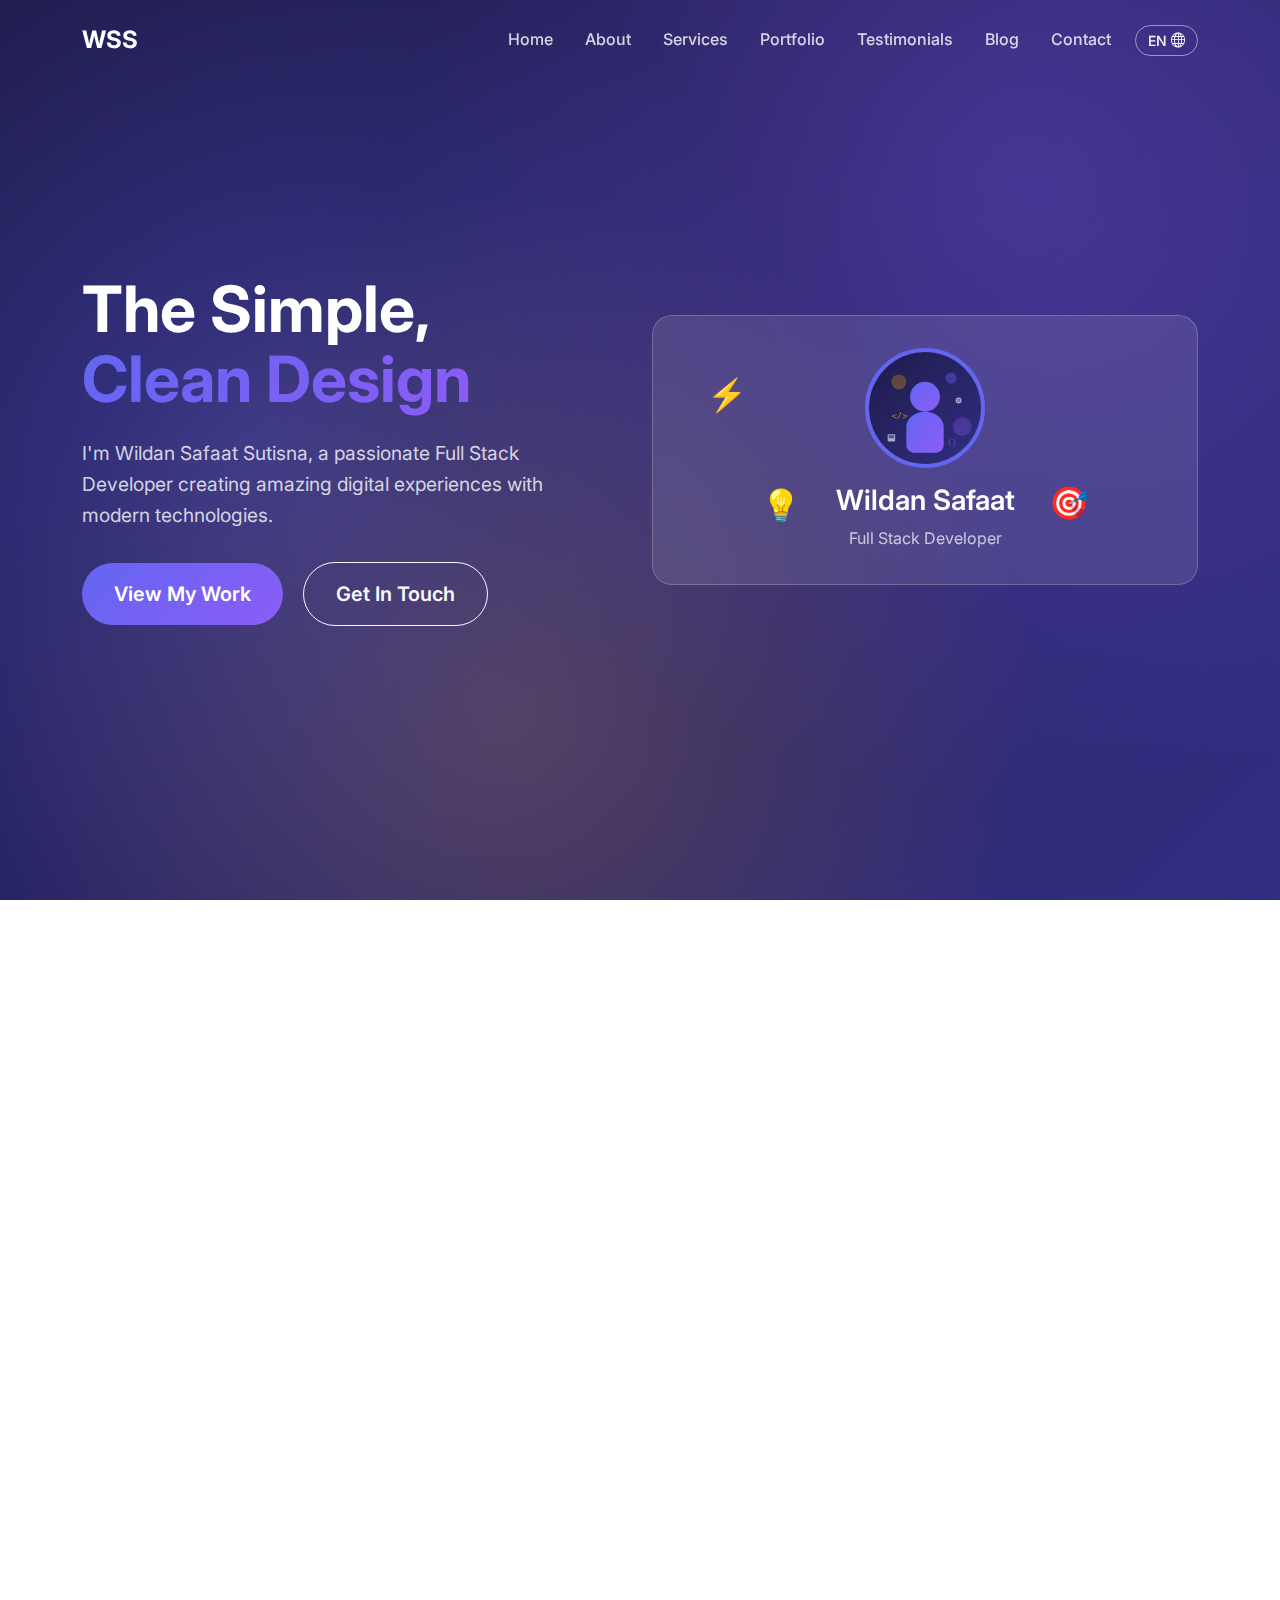
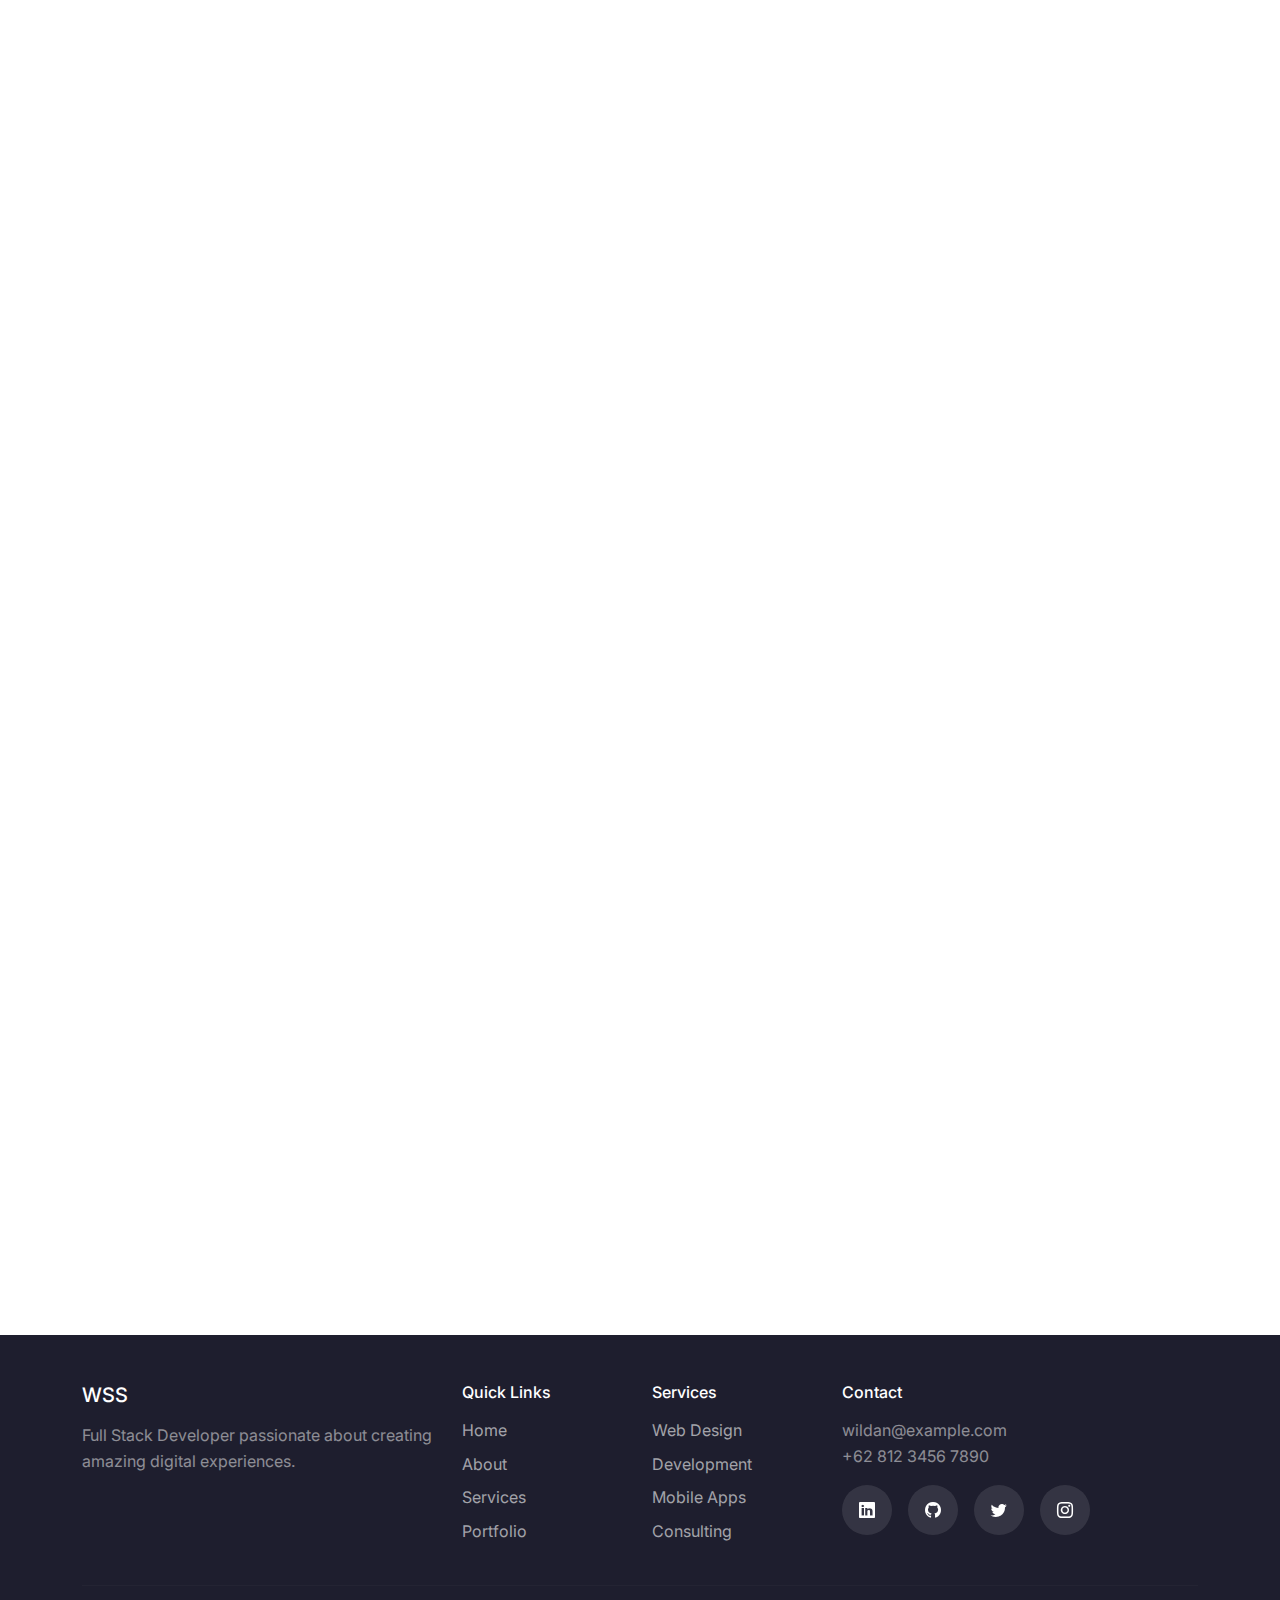
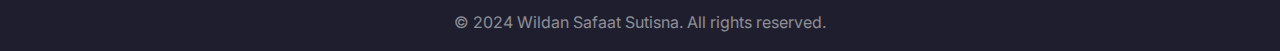
<file: index.html>
<!DOCTYPE html>
<html lang="en">
<head>
    <meta charset="UTF-8">
    <meta name="viewport" content="width=device-width, initial-scale=1.0">
    <title>Wildan Safaat Sutisna - Full Stack Developer</title>
    
    <!-- Bootstrap CSS -->
    <link href="https://cdn.jsdelivr.net/npm/bootstrap@5.3.0/dist/css/bootstrap.min.css" rel="stylesheet">
    <!-- Bootstrap Icons -->
    <link rel="stylesheet" href="https://cdn.jsdelivr.net/npm/bootstrap-icons@1.10.5/font/bootstrap-icons.css">
    <!-- Google Fonts -->
    <link href="https://fonts.googleapis.com/css2?family=Inter:wght@300;400;500;600;700&display=swap" rel="stylesheet">
    <!-- Custom CSS -->
    <link rel="stylesheet" href="assets/css/style.css">
</head>
<body>
    <!-- Navigation -->
    <nav class="navbar navbar-expand-lg navbar-dark fixed-top">
        <div class="container">
            <a class="navbar-brand fw-bold" href="#home">WSS</a>
            <button class="navbar-toggler" type="button" data-bs-toggle="collapse" data-bs-target="#navbarNav">
                <span class="navbar-toggler-icon"></span>
            </button>
            <div class="collapse navbar-collapse" id="navbarNav">
                <ul class="navbar-nav ms-auto">
                    <li class="nav-item">
                        <a class="nav-link" href="#home" data-lang="home">Home</a>
                    </li>
                    <li class="nav-item">
                        <a class="nav-link" href="#about" data-lang="about">About</a>
                    </li>
                    <li class="nav-item">
                        <a class="nav-link" href="#services" data-lang="services">Services</a>
                    </li>
                    <li class="nav-item">
                        <a class="nav-link" href="portfolio.html" data-lang="portfolio">Portfolio</a>
                    </li>
                    <li class="nav-item">
                        <a class="nav-link" href="#testimonials" data-lang="testimonials">Testimonials</a>
                    </li>
                    <li class="nav-item">
                        <a class="nav-link" href="#blog" data-lang="blog">Blog</a>
                    </li>
                    <li class="nav-item">
                        <a class="nav-link" href="#contact" data-lang="contact">Contact</a>
                    </li>
                    <li class="nav-item ms-2 d-flex align-items-center">
                        <button id="language-toggle" class="btn btn-sm btn-outline-light language-btn">
                            <span class="lang-text">EN</span>
                            <i class="bi bi-globe ms-1"></i>
                        </button>
                    </li>
                </ul>
            </div>
        </div>
    </nav>

    <!-- Hero Section -->
    <section id="home" class="hero-section">
        <div class="hero-bg">
            <div class="hero-particles"></div>
        </div>
        <div class="container">
            <div class="row align-items-center min-vh-100">
                <div class="col-lg-6">
                    <div class="hero-content">
                        <h1 class="hero-title">
                            <span data-lang="hero-title-1">The Simple,</span><br>
                            <span class="gradient-text" data-lang="hero-title-2">Clean Design</span>
                        </h1>
                        <p class="hero-description" data-lang="hero-description">
                            I'm Wildan Safaat Sutisna, a passionate Full Stack Developer creating amazing digital experiences with modern technologies.
                        </p>
                        <div class="hero-buttons">
                            <a href="#portfolio" class="btn btn-primary btn-lg me-3" data-lang="view-work">View My Work</a>
                            <a href="#contact" class="btn btn-outline-light btn-lg" data-lang="get-in-touch">Get In Touch</a>
                        </div>
                    </div>
                </div>
                <div class="col-lg-6">
                    <div class="hero-visual">
                        <div class="profile-card">
                            <div class="profile-image">
                                <img src="assets/img/profile.svg" alt="Wildan Safaat Sutisna" class="img-fluid">
                            </div>
                            <div class="profile-info">
                                <h3 data-lang="profile-title">Wildan Safaat</h3>
                                <p data-lang="profile-desc">Full Stack Developer</p>
                            </div>
                        </div>
                        <div class="floating-elements">
                            <div class="floating-icon icon-1">⚡</div>
                            <div class="floating-icon icon-2">🎯</div>
                            <div class="floating-icon icon-3">💡</div>
                        </div>
                    </div>
                </div>
            </div>
        </div>
    </section>

    <!-- Services Section -->
    <section id="services" class="services-section py-5">
        <div class="container">
            <div class="row">
                <div class="col-12 text-center mb-5">
                    <p class="section-subtitle text-uppercase" data-lang="services-subtitle">WHAT I DO</p>
                    <h2 class="section-title" data-lang="services-title">Services I Provide</h2>
                </div>
            </div>
            <div class="row g-4">
                <div class="col-md-6">
                    <div class="service-card">
                        <div class="service-icon">
                            <i class="bi bi-code-slash"></i>
                        </div>
                        <h3 data-lang="web-design-title">Web Design</h3>
                        <p data-lang="web-design-desc">Creating beautiful, responsive, and user-friendly interfaces that elevate your brand.</p>
                    </div>
                </div>
                <div class="col-md-6">
                    <div class="service-card">
                        <div class="service-icon">
                            <i class="bi bi-laptop"></i>
                        </div>
                        <h3 data-lang="dev-title">Development</h3>
                        <p data-lang="dev-desc">Building robust and scalable web applications with modern technologies and best practices.</p>
                    </div>
                </div>
            </div>
        </div>
    </section>

    <!-- Portfolio Section -->
    <section id="portfolio" class="portfolio-section">
        <div class="container">
            <div class="row">
                <div class="col-12 text-center mb-5">
                    <p class="section-subtitle text-uppercase" data-lang="portfolio-subtitle">MY WORK</p>
                    <h2 class="section-title text-white" data-lang="portfolio-title">Recent Projects</h2>
                    <a href="portfolio.html" class="btn btn-outline-light mt-3" data-lang="view-all-projects">View All Projects</a>
                </div>
            </div>
            <div class="row g-4">
                <div class="col-lg-4 col-md-6">
                    <div class="portfolio-item">
                        <div class="portfolio-image">
                            <img src="assets/img/project1.svg" alt="Project 1" class="img-fluid">
                            <div class="portfolio-overlay">
                                <h4>E-Commerce Platform</h4>
                                <p>React & Node.js</p>
                                <a href="portfolio-detail.html?project=keyboard" class="btn btn-light btn-sm" data-lang="view-project">View Project</a>
                            </div>
                        </div>
                    </div>
                </div>
                <div class="col-lg-4 col-md-6">
                    <div class="portfolio-item">
                        <div class="portfolio-image">
                            <img src="assets/img/project2.svg" alt="Project 2" class="img-fluid">
                            <div class="portfolio-overlay">
                                <h4>Mobile App UI</h4>
                                <p>Flutter & Firebase</p>
                                <a href="portfolio-detail.html?project=sofa" class="btn btn-light btn-sm" data-lang="view-project">View Project</a>
                            </div>
                        </div>
                    </div>
                </div>
                <div class="col-lg-4 col-md-6">
                    <div class="portfolio-item">
                        <div class="portfolio-image">
                            <img src="assets/img/project3.svg" alt="Project 3" class="img-fluid">
                            <div class="portfolio-overlay">
                                <h4>Web & Mobile</h4>
                                <p>Full Stack Solution</p>
                                <a href="portfolio-detail.html?project=work-media" class="btn btn-light btn-sm" data-lang="view-project">View Project</a>
                            </div>
                        </div>
                    </div>
                </div>
            </div>
        </div>
    </section>

    <!-- About Section -->
    <section id="about" class="about-section py-5">
        <div class="container">
            <div class="row align-items-center">
                <div class="col-lg-6">
                    <div class="about-image">
                        <img src="assets/img/about.svg" alt="About Wildan" class="img-fluid rounded">
                        <div class="experience-badge">
                            <span class="experience-number">5+</span>
                            <span class="experience-text">Years Experience</span>
                        </div>
                    </div>
                </div>
                <div class="col-lg-6">
                    <div class="about-content">
                        <p class="section-subtitle text-uppercase" data-lang="about-subtitle">ABOUT ME</p>
                        <h2 class="section-title" data-lang="about-title">Professional Web Developer & Designer</h2>
                        <p class="about-description" data-lang="about-desc">
                            With over 5 years of experience in web development, I specialize in creating beautiful, functional websites and applications. I combine technical expertise with creative problem-solving to deliver solutions that meet client needs.
                        </p>
                        <p class="about-description" data-lang="about-desc-2">
                            I'm passionate about clean code, user experience, and staying current with emerging technologies. Let's work together to bring your digital vision to life.
                        </p>
                        <div class="stats-row">
                            <div class="stat-item">
                                <h3>45+</h3>
                                <p>Projects Completed</p>
                            </div>
                            <div class="stat-item">
                                <h3>25+</h3>
                                <p>Happy Clients</p>
                            </div>
                        </div>
                        <a href="#contact" class="btn btn-primary btn-lg" data-lang="download-cv">Download CV</a>
                    </div>
                </div>
            </div>
        </div>
    </section>

    <!-- CTA Section -->
    <section class="cta-section">
        <div class="container">
            <div class="row align-items-center">
                <div class="col-lg-8">
                    <h2 class="cta-title text-white" data-lang="cta-title">
                        Ready to start your project?
                    </h2>
                    <p class="cta-description text-white-50" data-lang="cta-desc">
                        Let's discuss your ideas and create something amazing together.
                    </p>
                </div>
                <div class="col-lg-4 text-end">
                    <a href="#contact" class="btn btn-primary btn-lg" data-lang="cta-button">Get Started</a>
                </div>
            </div>
        </div>
    </section>

    <!-- Testimonials Section -->
    <section id="testimonials" class="testimonials-section py-5">
        <div class="container">
            <div class="row">
                <div class="col-12 text-center mb-5">
                    <p class="section-subtitle text-uppercase" data-lang="testimonials-subtitle">WHAT CLIENTS SAY</p>
                    <h2 class="section-title" data-lang="testimonials-title">Client Testimonials</h2>
                </div>
            </div>
            <div class="row g-4">
                <div class="col-lg-4">
                    <div class="testimonial-card">
                        <div class="stars">
                            <i class="bi bi-star-fill"></i>
                            <i class="bi bi-star-fill"></i>
                            <i class="bi bi-star-fill"></i>
                            <i class="bi bi-star-fill"></i>
                            <i class="bi bi-star-fill"></i>
                        </div>
                        <p>"Wildan delivered an exceptional website that exceeded our expectations. His attention to detail and technical expertise is outstanding."</p>
                        <div class="client-info">
                            <img src="assets/img/client1.svg" alt="Client 1" class="client-avatar">
                            <div>
                                <h5>Sarah Johnson</h5>
                                <span>CEO, TechStart</span>
                            </div>
                        </div>
                    </div>
                </div>
                <div class="col-lg-4">
                    <div class="testimonial-card">
                        <div class="stars">
                            <i class="bi bi-star-fill"></i>
                            <i class="bi bi-star-fill"></i>
                            <i class="bi bi-star-fill"></i>
                            <i class="bi bi-star-fill"></i>
                            <i class="bi bi-star-fill"></i>
                        </div>
                        <p>"Professional, creative, and reliable. Wildan transformed our digital presence completely. Highly recommended for any web project."</p>
                        <div class="client-info">
                            <img src="assets/img/client2.svg" alt="Client 2" class="client-avatar">
                            <div>
                                <h5>Mike Chen</h5>
                                <span>Founder, DigitalFlow</span>
                            </div>
                        </div>
                    </div>
                </div>
                <div class="col-lg-4">
                    <div class="testimonial-card">
                        <div class="stars">
                            <i class="bi bi-star-fill"></i>
                            <i class="bi bi-star-fill"></i>
                            <i class="bi bi-star-fill"></i>
                            <i class="bi bi-star-fill"></i>
                            <i class="bi bi-star-fill"></i>
                        </div>
                        <p>"Amazing work! The website is fast, beautiful, and exactly what we needed. Wildan's communication throughout the project was excellent."</p>
                        <div class="client-info">
                            <img src="assets/img/client3.svg" alt="Client 3" class="client-avatar">
                            <div>
                                <h5>Emma Davis</h5>
                                <span>Marketing Director</span>
                            </div>
                        </div>
                    </div>
                </div>
            </div>
        </div>
    </section>

    <!-- FAQ Section -->
    <section class="faq-section">
        <div class="container">
            <div class="row">
                <div class="col-lg-6">
                    <p class="section-subtitle text-uppercase text-white" data-lang="faq-subtitle">QUESTIONS & ANSWERS</p>
                    <h2 class="section-title text-white mb-4" data-lang="faq-title">Frequently Asked Questions</h2>
                    <div class="faq-contact">
                        <p class="text-white-50">Have a different question? Contact me directly.</p>
                        <a href="#contact" class="btn btn-outline-light" data-lang="get-in-touch">Get in Touch</a>
                    </div>
                </div>
                <div class="col-lg-6">
                    <div class="faq-list">
                        <div class="faq-item">
                            <button class="faq-question" type="button" data-bs-toggle="collapse" data-bs-target="#faq1">
                                What is your development process?
                                <i class="bi bi-chevron-down"></i>
                            </button>
                            <div class="collapse" id="faq1">
                                <div class="faq-answer">
                                    I follow a structured approach: planning, design, development, testing, and deployment. Regular communication ensures you're updated throughout the process.
                                </div>
                            </div>
                        </div>
                        <div class="faq-item">
                            <button class="faq-question" type="button" data-bs-toggle="collapse" data-bs-target="#faq2">
                                How long does a typical project take?
                                <i class="bi bi-chevron-down"></i>
                            </button>
                            <div class="collapse" id="faq2">
                                <div class="faq-answer">
                                    Project timelines vary based on complexity. A simple website takes 2-4 weeks, while complex applications may take 2-6 months.
                                </div>
                            </div>
                        </div>
                        <div class="faq-item">
                            <button class="faq-question" type="button" data-bs-toggle="collapse" data-bs-target="#faq3">
                                Do you provide ongoing support?
                                <i class="bi bi-chevron-down"></i>
                            </button>
                            <div class="collapse" id="faq3">
                                <div class="faq-answer">
                                    Yes, I offer maintenance packages and ongoing support to ensure your website stays updated and secure.
                                </div>
                            </div>
                        </div>
                    </div>
                </div>
            </div>
        </div>
    </section>

    <!-- Blog Section -->
    <section id="blog" class="blog-section py-5">
        <div class="container">
            <div class="row">
                <div class="col-12 text-center mb-5">
                    <p class="section-subtitle text-uppercase" data-lang="blog-subtitle">LATEST ARTICLES</p>
                    <h2 class="section-title" data-lang="blog-title">From My Blog</h2>
                </div>
            </div>
            <div class="row g-4">
                <div class="col-lg-8">
                    <article class="blog-featured">
                        <div class="blog-image">
                            <img src="assets/img/blog1.svg" alt="Featured Article" class="img-fluid">
                        </div>
                        <div class="blog-content">
                            <span class="blog-category">Web Development</span>
                            <h3>The Future of Web Development: Trends to Watch in 2024</h3>
                            <p>Exploring the latest trends and technologies shaping the future of web development...</p>
                            <div class="blog-meta">
                                <span>December 15, 2023</span>
                                <a href="#" class="read-more" data-lang="read-more">Read More</a>
                            </div>
                        </div>
                    </article>
                </div>
                <div class="col-lg-4">
                    <div class="blog-sidebar">
                        <article class="blog-item">
                            <div class="blog-image">
                                <img src="assets/img/blog2.svg" alt="Blog 2" class="img-fluid">
                            </div>
                            <div class="blog-content">
                                <h4>Building Responsive Websites with CSS Grid</h4>
                                <span class="blog-date">December 10, 2023</span>
                            </div>
                        </article>
                        <article class="blog-item">
                            <div class="blog-image">
                                <img src="assets/img/blog3.svg" alt="Blog 3" class="img-fluid">
                            </div>
                            <div class="blog-content">
                                <h4>JavaScript Performance Optimization Tips</h4>
                                <span class="blog-date">December 5, 2023</span>
                            </div>
                        </article>
                    </div>
                </div>
            </div>
        </div>
    </section>

    <!-- Contact Section -->
    <section id="contact" class="contact-section">
        <div class="container">
            <div class="row">
                <div class="col-lg-6">
                    <div class="contact-form">
                        <p class="section-subtitle text-uppercase text-white" data-lang="contact-subtitle">GET IN TOUCH</p>
                        <h2 class="text-white mb-4" data-lang="contact-title">Let's Start a Conversation</h2>
                        <p class="text-white-50 mb-4" data-lang="contact-desc">Have a project in mind or want to learn more about my services? Feel free to reach out.</p>
                        <form>
                            <div class="mb-3">
                                <input type="text" class="form-control" data-lang-placeholder="name-placeholder" placeholder="Your Name" required>
                            </div>
                            <div class="mb-3">
                                <input type="email" class="form-control" data-lang-placeholder="email-placeholder" placeholder="Your Email" required>
                            </div>
                            <div class="mb-3">
                                <input type="text" class="form-control" data-lang-placeholder="subject-placeholder" placeholder="Subject" required>
                            </div>
                            <div class="mb-3">
                                <textarea class="form-control" rows="5" data-lang-placeholder="message-placeholder" placeholder="Your Message" required></textarea>
                            </div>
                            <button type="submit" class="btn btn-primary btn-lg" data-lang="send-message">Send Message</button>
                        </form>
                    </div>
                </div>
                <div class="col-lg-6">
                    <div class="contact-info">
                        <h3 class="text-white mb-4">Contact Me</h3>
                        <div class="contact-item">
                            <i class="bi bi-envelope"></i>
                            <div>
                                <h5>Email</h5>
                                <p>wildan@example.com</p>
                            </div>
                        </div>
                        <div class="contact-item">
                            <i class="bi bi-phone"></i>
                            <div>
                                <h5>Phone</h5>
                                <p>+62 812 3456 7890</p>
                            </div>
                        </div>
                        <div class="contact-item">
                            <i class="bi bi-geo-alt"></i>
                            <div>
                                <h5>Location</h5>
                                <p>Jakarta, Indonesia</p>
                            </div>
                        </div>
                        <div class="social-links">
                            <a href="#" class="social-link"><i class="bi bi-linkedin"></i></a>
                            <a href="#" class="social-link"><i class="bi bi-github"></i></a>
                            <a href="#" class="social-link"><i class="bi bi-twitter"></i></a>
                            <a href="#" class="social-link"><i class="bi bi-instagram"></i></a>
                        </div>
                    </div>
                </div>
            </div>
        </div>
    </section>

    <!-- Final CTA -->
    <section class="final-cta-section py-5">
        <div class="container">
            <div class="row align-items-center">
                <div class="col-lg-8">
                    <h2 class="gradient-text" data-lang="final-cta-title">Ready to bring your ideas to life?</h2>
                    <p class="text-white-50">Let's create something amazing together.</p>
                </div>
                <div class="col-lg-4 text-end">
                    <a href="#contact" class="btn btn-primary btn-lg" data-lang="final-cta-button">Let's Talk</a>
                </div>
            </div>
        </div>
    </section>

    <!-- Footer -->
    <footer class="footer">
        <div class="container">
            <div class="row">
                <div class="col-lg-4">
                    <h5 class="text-white mb-3">WSS</h5>
                    <p class="text-white-50">Full Stack Developer passionate about creating amazing digital experiences.</p>
                </div>
                <div class="col-lg-2">
                    <h6 class="text-white mb-3" data-lang="quick-links">Quick Links</h6>
                    <ul class="footer-links">
                        <li><a href="#home" data-lang="home">Home</a></li>
                        <li><a href="#about" data-lang="about">About</a></li>
                        <li><a href="#services" data-lang="services">Services</a></li>
                        <li><a href="#portfolio" data-lang="portfolio">Portfolio</a></li>
                    </ul>
                </div>
                <div class="col-lg-2">
                    <h6 class="text-white mb-3" data-lang="footer-services">Services</h6>
                    <ul class="footer-links">
                        <li><a href="#" data-lang="web-design">Web Design</a></li>
                        <li><a href="#" data-lang="development">Development</a></li>
                        <li><a href="#" data-lang="mobile-apps">Mobile Apps</a></li>
                        <li><a href="#" data-lang="consulting">Consulting</a></li>
                    </ul>
                </div>
                <div class="col-lg-4">
                    <h6 class="text-white mb-3" data-lang="contact">Contact</h6>
                    <p class="text-white-50">wildan@example.com<br>+62 812 3456 7890</p>
                    <div class="social-links mt-3">
                        <a href="#" class="social-link"><i class="bi bi-linkedin"></i></a>
                        <a href="#" class="social-link"><i class="bi bi-github"></i></a>
                        <a href="#" class="social-link"><i class="bi bi-twitter"></i></a>
                        <a href="#" class="social-link"><i class="bi bi-instagram"></i></a>
                    </div>
                </div>
            </div>
            <hr class="my-4" style="border-color: rgba(255,255,255,0.1);">
            <div class="row">
                <div class="col-12 text-center">
                    <p class="text-white-50 mb-0" data-lang="copyright">&copy; 2024 Wildan Safaat Sutisna. All rights reserved.</p>
                </div>
            </div>
        </div>
    </footer>

    <!-- Bootstrap JS -->
    <script src="https://cdn.jsdelivr.net/npm/bootstrap@5.3.0/dist/js/bootstrap.bundle.min.js"></script>
    
    <!-- Custom JavaScript -->
    <script>
        // Smooth scrolling for navigation links
        document.querySelectorAll('a[href^="#"]').forEach(anchor => {
            anchor.addEventListener('click', function (e) {
                e.preventDefault();
                document.querySelector(this.getAttribute('href')).scrollIntoView({
                    behavior: 'smooth'
                });
            });
        });

        // Navbar background on scroll
        window.addEventListener('scroll', function() {
            const navbar = document.querySelector('.navbar');
            if (window.scrollY > 50) {
                navbar.classList.add('scrolled');
            } else {
                navbar.classList.remove('scrolled');
            }
        });

        // Animate elements on scroll
        const observerOptions = {
            threshold: 0.1,
            rootMargin: '0px 0px -50px 0px'
        };

        const observer = new IntersectionObserver(function(entries) {
            entries.forEach(entry => {
                if (entry.isIntersecting) {
                    entry.target.style.opacity = '1';
                    entry.target.style.transform = 'translateY(0)';
                }
            });
        }, observerOptions);

        // Observe all sections
        document.querySelectorAll('section').forEach(section => {
            section.style.opacity = '0';
            section.style.transform = 'translateY(30px)';
            section.style.transition = 'all 0.6s ease-out';
            observer.observe(section);
        });

        // Contact form handling
        document.querySelector('form').addEventListener('submit', function(e) {
            e.preventDefault();
            alert('Thank you for your message! I will get back to you soon.');
            this.reset();
        });

        // Language Switcher
        const translations = {
            en: {
                // Navigation
                'home': 'Home',
                'about': 'About',
                'services': 'Services',
                'portfolio': 'Portfolio',
                'testimonials': 'Testimonials',
                'blog': 'Blog',
                'contact': 'Contact',
                
                // Hero section
                'hero-title-1': 'The Simple,',
                'hero-title-2': 'Clean Design',
                'hero-description': "I'm Wildan Safaat Sutisna, a passionate Full Stack Developer creating amazing digital experiences with modern technologies.",
                'view-work': 'View My Work',
                'get-in-touch': 'Get In Touch',
                'profile-title': 'Wildan Safaat',
                'profile-desc': 'Full Stack Developer',
                
                // Services section
                'services-subtitle': 'WHAT I DO',
                'services-title': 'Services I Provide',
                
                // Web Design
                'web-design-title': 'Web Design',
                'web-design-desc': 'Creating beautiful, responsive, and user-friendly interfaces that elevate your brand.',
                
                // Development
                'dev-title': 'Development',
                'dev-desc': 'Building robust and scalable web applications with modern technologies and best practices.',
                
                // Mobile Apps
                'mobile-title': 'Mobile Apps',
                'mobile-desc': 'Developing cross-platform mobile applications that work seamlessly on iOS and Android.',
                
                // UI/UX Design
                'uiux-title': 'UI/UX Design',
                'uiux-desc': 'Crafting intuitive user experiences and interfaces that delight your customers.',
                
                // Portfolio section
                'portfolio-subtitle': 'MY WORK',
                'portfolio-title': 'Recent Projects',
                'view-project': 'View Project',
                'view-all-projects': 'View All Projects',
                
                // About section
                'about-subtitle': 'ABOUT ME',
                'about-title': 'Professional Web Developer & Designer',
                'about-desc': 'With over 5 years of experience in web development, I specialize in creating beautiful, functional websites and applications. I combine technical expertise with creative problem-solving to deliver solutions that meet client needs.',
                'about-desc-2': "I'm passionate about clean code, user experience, and staying current with emerging technologies. Let's work together to bring your digital vision to life.",
                'download-cv': 'Download CV',
                
                // CTA section
                'cta-title': 'Ready to start your project?',
                'cta-desc': "Let's discuss your ideas and create something amazing together.",
                'cta-button': 'Get Started',
                
                // Testimonials section
                'testimonials-subtitle': 'WHAT CLIENTS SAY',
                'testimonials-title': 'Client Testimonials',
                
                // FAQ section
                'faq-subtitle': 'QUESTIONS & ANSWERS',
                'faq-title': 'Frequently Asked Questions',
                
                // Blog section
                'blog-subtitle': 'LATEST ARTICLES',
                'blog-title': 'From My Blog',
                'read-more': 'Read More',
                
                // Contact section
                'contact-subtitle': 'GET IN TOUCH',
                'contact-title': "Let's Start a Conversation",
                'contact-desc': 'Have a project in mind or want to learn more about my services? Feel free to reach out.',
                'name-placeholder': 'Your Name',
                'email-placeholder': 'Your Email',
                'subject-placeholder': 'Subject',
                'message-placeholder': 'Your Message',
                'send-message': 'Send Message',
                
                // Final CTA
                'final-cta-title': 'Ready to bring your ideas to life?',
                'final-cta-button': "Let's Talk",
                
                // Footer
                'quick-links': 'Quick Links',
                'footer-services': 'Services',
                'web-design': 'Web Design',
                'development': 'Development',
                'mobile-apps': 'Mobile Apps',
                'consulting': 'Consulting',
                'copyright': '© 2024 Wildan Safaat Sutisna. All rights reserved.'
            },
            id: {
                // Navigation
                'home': 'Beranda',
                'about': 'Tentang',
                'services': 'Layanan',
                'portfolio': 'Portofolio',
                'testimonials': 'Testimoni',
                'blog': 'Blog',
                'contact': 'Kontak',
                
                // Hero section
                'hero-title-1': 'Desain yang',
                'hero-title-2': 'Simpel & Bersih',
                'hero-description': 'Saya Wildan Safaat Sutisna, seorang Full Stack Developer yang berdedikasi menciptakan pengalaman digital yang luar biasa dengan teknologi modern.',
                'view-work': 'Lihat Karya Saya',
                'get-in-touch': 'Hubungi Saya',
                'profile-title': 'Wildan Safaat',
                'profile-desc': 'Full Stack Developer',
                
                // Services section
                'services-subtitle': 'YANG SAYA LAKUKAN',
                'services-title': 'Layanan yang Saya Berikan',
                
                // Web Design
                'web-design-title': 'Desain Web',
                'web-design-desc': 'Menciptakan antarmuka yang indah, responsif, dan ramah pengguna yang meningkatkan brand Anda.',
                
                // Development
                'dev-title': 'Pengembangan',
                'dev-desc': 'Membangun aplikasi web yang tangguh dan terukur dengan teknologi modern dan praktik terbaik.',
                
                // Mobile Apps
                'mobile-title': 'Aplikasi Mobile',
                'mobile-desc': 'Mengembangkan aplikasi mobile lintas platform yang berjalan mulus di iOS dan Android.',
                
                // UI/UX Design
                'uiux-title': 'Desain UI/UX',
                'uiux-desc': 'Merancang pengalaman dan antarmuka pengguna yang intuitif yang menyenangkan pelanggan Anda.',
                
                // Portfolio section
                'portfolio-subtitle': 'KARYA SAYA',
                'portfolio-title': 'Proyek Terbaru',
                'view-project': 'Lihat Proyek',
                'view-all-projects': 'Lihat Semua Proyek',
                
                // About section
                'about-subtitle': 'TENTANG SAYA',
                'about-title': 'Pengembang & Desainer Web Profesional',
                'about-desc': 'Dengan pengalaman lebih dari 5 tahun dalam pengembangan web, saya mengkhususkan diri dalam membuat website dan aplikasi yang indah dan fungsional. Saya menggabungkan keahlian teknis dengan pemecahan masalah kreatif untuk memberikan solusi yang memenuhi kebutuhan klien.',
                'about-desc-2': 'Saya memiliki hasrat untuk kode yang bersih, pengalaman pengguna, dan mengikuti perkembangan teknologi terbaru. Mari kita bekerja sama untuk mewujudkan visi digital Anda.',
                'download-cv': 'Unduh CV',
                
                // CTA section
                'cta-title': 'Siap untuk memulai proyek Anda?',
                'cta-desc': 'Mari diskusikan ide Anda dan ciptakan sesuatu yang luar biasa bersama.',
                'cta-button': 'Mulai Sekarang',
                
                // Testimonials section
                'testimonials-subtitle': 'KATA KLIEN',
                'testimonials-title': 'Testimoni Klien',
                
                // FAQ section
                'faq-subtitle': 'PERTANYAAN & JAWABAN',
                'faq-title': 'Pertanyaan yang Sering Diajukan',
                
                // Blog section
                'blog-subtitle': 'ARTIKEL TERBARU',
                'blog-title': 'Dari Blog Saya',
                'read-more': 'Baca Selengkapnya',
                
                // Contact section
                'contact-subtitle': 'HUBUNGI SAYA',
                'contact-title': 'Mari Mulai Pembicaraan',
                'contact-desc': 'Punya proyek dalam pikiran atau ingin tahu lebih banyak tentang layanan saya? Jangan ragu untuk menghubungi.',
                'name-placeholder': 'Nama Anda',
                'email-placeholder': 'Email Anda',
                'subject-placeholder': 'Subjek',
                'message-placeholder': 'Pesan Anda',
                'send-message': 'Kirim Pesan',
                
                // Final CTA
                'final-cta-title': 'Siap untuk mewujudkan ide Anda?',
                'final-cta-button': 'Mari Bicara',
                
                // Footer
                'quick-links': 'Tautan Cepat',
                'footer-services': 'Layanan',
                'web-design': 'Desain Web',
                'development': 'Pengembangan',
                'mobile-apps': 'Aplikasi Mobile',
                'consulting': 'Konsultasi',
                'copyright': '© 2024 Wildan Safaat Sutisna. Seluruh hak cipta dilindungi.'
            }
        };

        // Initialize language from localStorage or default to English
        let currentLang = localStorage.getItem('wssLang') || 'en';
        
        // Get the language toggle button
        const langToggle = document.getElementById('language-toggle');
        
        // Function to update button text
        function updateButtonText() {
            const langText = langToggle.querySelector('.lang-text');
            langText.textContent = currentLang.toUpperCase();
        }
        
        // Function to update all text content based on current language
        function updateContent() {
            const elements = document.querySelectorAll('[data-lang]');
            
            elements.forEach(el => {
                const key = el.getAttribute('data-lang');
                if (translations[currentLang][key]) {
                    el.textContent = translations[currentLang][key];
                }
            });
            
            // Update placeholders
            updatePlaceholders();
            
            // Update button text
            updateButtonText();
            
            // Save preference to localStorage
            localStorage.setItem('wssLang', currentLang);
        }
        
        // Toggle language when button is clicked
        langToggle.addEventListener('click', () => {
            currentLang = currentLang === 'en' ? 'id' : 'en';
            
            // Add animation effect to button
            langToggle.classList.add('language-btn-active');
            setTimeout(() => {
                langToggle.classList.remove('language-btn-active');
            }, 300);
            
            updateContent();
        });
        
        // Function to update placeholders based on current language
        function updatePlaceholders() {
            const elements = document.querySelectorAll('[data-lang-placeholder]');
            
            elements.forEach(el => {
                const key = el.getAttribute('data-lang-placeholder');
                if (translations[currentLang][key]) {
                    el.placeholder = translations[currentLang][key];
                }
            });
        }
        
        // Initialize content with current language
        updateButtonText();
        
        // Add data-lang attributes to all translatable elements
        document.addEventListener('DOMContentLoaded', () => {
            // Initialize with saved language
            updateContent();
            updatePlaceholders();
        });
    </script>
</body>
</html>
</file>
<file: assets/css/style.css>
/* Global Styles */
* {
    margin: 0;
    padding: 0;
    box-sizing: border-box;
}

body {
    font-family: 'Inter', sans-serif;
    line-height: 1.6;
    color: #333;
    overflow-x: hidden;
}

/* Custom Properties */
:root {
    --primary-color: #6366f1;
    --secondary-color: #8b5cf6;
    --accent-color: #f59e0b;
    --dark-bg: #1e1b4b;
    --darker-bg: #1e1e2e;
    --light-bg: #f8fafc;
    --text-light: #64748b;
    --gradient: linear-gradient(135deg, #6366f1 0%, #8b5cf6 100%);
    --gradient-text: linear-gradient(135deg, #6366f1, #8b5cf6);
}

/* Typography */
.gradient-text {
    background: var(--gradient-text);
    -webkit-background-clip: text;
    -webkit-text-fill-color: transparent;
    background-clip: text;
}

.section-title {
    font-size: 3rem;
    font-weight: 700;
    line-height: 1.2;
    margin-bottom: 2rem;
}

/* Navigation */
.navbar {
    background: transparent;
    transition: all 0.3s ease;
    padding: 1rem 0;
}

.navbar.scrolled {
    background: rgba(30, 27, 75, 0.95);
    backdrop-filter: blur(10px);
    box-shadow: 0 2px 20px rgba(0, 0, 0, 0.1);
}

.navbar-brand {
    font-size: 1.5rem;
    font-weight: 700;
}

.navbar-nav .nav-link {
    font-weight: 500;
    margin: 0 0.5rem;
    color: rgba(255, 255, 255, 0.8) !important;
    transition: color 0.3s ease;
}

.navbar-nav .nav-link:hover {
    color: var(--primary-color) !important;
}

/* Language Switch Button */
.language-btn {
    display: flex;
    align-items: center;
    border-radius: 20px;
    padding: 0.25rem 0.75rem;
    transition: all 0.3s ease;
    border: 1px solid rgba(255, 255, 255, 0.5);
    font-weight: 500;
}

.language-btn:hover {
    background-color: var(--primary-color);
    border-color: var(--primary-color);
    box-shadow: 0 2px 10px rgba(99, 102, 241, 0.3);
}

.language-btn-active {
    animation: pulse 0.3s ease-in-out;
    background-color: var(--primary-color);
    border-color: var(--primary-color);
}

@keyframes pulse {
    0% { transform: scale(1); }
    50% { transform: scale(1.1); }
    100% { transform: scale(1); }
}

@media (max-width: 991px) {
    .navbar-nav .nav-item.ms-2.d-flex {
        margin: 10px 0;
        justify-content: center;
    }
    
    .language-btn {
        width: 100%;
        justify-content: center;
        margin-top: 10px;
    }
}

/* Hero Section */
.hero-section {
    min-height: 100vh;
    background: var(--dark-bg);
    position: relative;
    overflow: hidden;
}

.hero-bg {
    position: absolute;
    top: 0;
    left: 0;
    width: 100%;
    height: 100%;
    background: linear-gradient(135deg, #1e1b4b 0%, #312e81 100%);
}

.hero-particles {
    position: absolute;
    width: 100%;
    height: 100%;
    background-image: 
        radial-gradient(circle at 20% 50%, rgba(99, 102, 241, 0.3) 0%, transparent 50%),
        radial-gradient(circle at 80% 20%, rgba(139, 92, 246, 0.3) 0%, transparent 50%),
        radial-gradient(circle at 40% 80%, rgba(245, 158, 11, 0.2) 0%, transparent 50%);
    animation: float 6s ease-in-out infinite;
}

@keyframes float {
    0%, 100% { transform: translateY(0px); }
    50% { transform: translateY(-20px); }
}

.hero-content {
    z-index: 2;
    position: relative;
}

.hero-title {
    font-size: 4rem;
    font-weight: 700;
    color: white;
    margin-bottom: 1.5rem;
    line-height: 1.1;
}

.hero-description {
    font-size: 1.2rem;
    color: rgba(255, 255, 255, 0.8);
    margin-bottom: 2rem;
    max-width: 500px;
}

.hero-buttons .btn {
    padding: 1rem 2rem;
    font-weight: 600;
    border-radius: 50px;
    transition: all 0.3s ease;
}

.btn-primary {
    background: var(--gradient);
    border: none;
}

.btn-primary:hover {
    transform: translateY(-2px);
    box-shadow: 0 10px 30px rgba(99, 102, 241, 0.4);
}

.btn-outline-light:hover {
    transform: translateY(-2px);
    box-shadow: 0 10px 30px rgba(255, 255, 255, 0.2);
}

/* Hero Visual */
.hero-visual {
    position: relative;
    z-index: 2;
}

.profile-card {
    background: rgba(255, 255, 255, 0.1);
    backdrop-filter: blur(20px);
    border-radius: 20px;
    padding: 2rem;
    text-align: center;
    border: 1px solid rgba(255, 255, 255, 0.2);
    animation: float 6s ease-in-out infinite;
}

.profile-image {
    width: 120px;
    height: 120px;
    margin: 0 auto 1rem;
    border-radius: 50%;
    overflow: hidden;
    border: 4px solid var(--primary-color);
}

.profile-image img {
    width: 100%;
    height: 100%;
    object-fit: cover;
}

.profile-info h3 {
    color: white;
    font-weight: 600;
    margin-bottom: 0.5rem;
}

.profile-info p {
    color: rgba(255, 255, 255, 0.7);
    margin: 0;
}

.floating-elements {
    position: absolute;
    top: 0;
    left: 0;
    width: 100%;
    height: 100%;
    pointer-events: none;
}

.floating-icon {
    position: absolute;
    font-size: 2rem;
    animation: float 4s ease-in-out infinite;
}

.icon-1 {
    top: 20%;
    left: 10%;
    animation-delay: 0s;
}

.icon-2 {
    top: 60%;
    right: 20%;
    animation-delay: 1s;
}

.icon-3 {
    bottom: 20%;
    left: 20%;
    animation-delay: 2s;
}

/* Services Section */
.services-section {
    background: var(--light-bg);
}

.service-card {
    background: white;
    padding: 3rem 2rem;
    border-radius: 20px;
    text-align: center;
    box-shadow: 0 5px 30px rgba(0, 0, 0, 0.1);
    transition: all 0.3s ease;
    height: 100%;
}

.service-card:hover {
    transform: translateY(-10px);
    box-shadow: 0 20px 50px rgba(0, 0, 0, 0.15);
}

.service-icon {
    width: 80px;
    height: 80px;
    background: var(--gradient);
    border-radius: 50%;
    display: flex;
    align-items: center;
    justify-content: center;
    margin: 0 auto 2rem;
    font-size: 2rem;
    color: white;
}

.service-card h3 {
    font-size: 1.5rem;
    font-weight: 600;
    margin-bottom: 1rem;
    color: var(--dark-bg);
}

.service-card p {
    color: var(--text-light);
    line-height: 1.6;
}

/* Portfolio Section */
.portfolio-section {
    background: var(--dark-bg);
    padding: 6rem 0;
}

.portfolio-item {
    border-radius: 20px;
    overflow: hidden;
    position: relative;
    transition: all 0.3s ease;
}

.portfolio-item:hover {
    transform: translateY(-10px);
}

.portfolio-image {
    position: relative;
    overflow: hidden;
    height: 300px;
}

.portfolio-image img {
    width: 100%;
    height: 100%;
    object-fit: cover;
    transition: transform 0.3s ease;
}

.portfolio-item:hover .portfolio-image img {
    transform: scale(1.1);
}

.portfolio-overlay {
    position: absolute;
    top: 0;
    left: 0;
    width: 100%;
    height: 100%;
    background: rgba(99, 102, 241, 0.9);
    display: flex;
    flex-direction: column;
    justify-content: center;
    align-items: center;
    text-align: center;
    opacity: 0;
    transition: opacity 0.3s ease;
}

.portfolio-item:hover .portfolio-overlay {
    opacity: 1;
}

.portfolio-overlay h4 {
    color: white;
    font-size: 1.5rem;
    font-weight: 600;
    margin-bottom: 0.5rem;
}

.portfolio-overlay p {
    color: rgba(255, 255, 255, 0.8);
    margin-bottom: 1rem;
}

/* About Section */
.about-section {
    background: var(--light-bg);
}

.about-image {
    position: relative;
}

.about-image img {
    border-radius: 20px;
}

.experience-badge {
    position: absolute;
    bottom: 20px;
    right: 20px;
    background: var(--gradient);
    color: white;
    padding: 1.5rem;
    border-radius: 15px;
    text-align: center;
    box-shadow: 0 10px 30px rgba(99, 102, 241, 0.3);
}

.experience-number {
    display: block;
    font-size: 2rem;
    font-weight: 700;
}

.experience-text {
    font-size: 0.9rem;
    opacity: 0.9;
}

.about-content {
    padding-left: 2rem;
}

.about-description {
    font-size: 1.1rem;
    color: var(--text-light);
    margin-bottom: 2rem;
    line-height: 1.7;
}

.stats-row {
    display: flex;
    gap: 2rem;
    margin-bottom: 2rem;
}

.stat-item h3 {
    font-size: 2.5rem;
    font-weight: 700;
    color: var(--primary-color);
    margin-bottom: 0.5rem;
}

.stat-item p {
    color: var(--text-light);
    margin: 0;
}

/* CTA Section */
.cta-section {
    background: var(--dark-bg);
    padding: 4rem 0;
}

.cta-title {
    font-size: 3rem;
    font-weight: 700;
    line-height: 1.2;
}

.cta-description {
    font-size: 1.2rem;
    margin-bottom: 0;
}

/* Testimonials Section */
.testimonials-section {
    background: var(--light-bg);
}

.testimonial-card {
    background: white;
    padding: 2.5rem;
    border-radius: 20px;
    box-shadow: 0 5px 30px rgba(0, 0, 0, 0.1);
    transition: all 0.3s ease;
    height: 100%;
}

.testimonial-card:hover {
    transform: translateY(-5px);
    box-shadow: 0 15px 40px rgba(0, 0, 0, 0.15);
}

.stars {
    color: #fbbf24;
    margin-bottom: 1.5rem;
    font-size: 1.2rem;
}

.testimonial-card p {
    color: var(--text-light);
    font-style: italic;
    margin-bottom: 2rem;
    line-height: 1.6;
}

.client-info {
    display: flex;
    align-items: center;
    gap: 1rem;
}

.client-avatar {
    width: 50px;
    height: 50px;
    border-radius: 50%;
    object-fit: cover;
}

.client-info h5 {
    margin: 0;
    font-weight: 600;
    color: var(--dark-bg);
}

.client-info span {
    color: var(--text-light);
    font-size: 0.9rem;
}

/* FAQ Section */
.faq-section {
    background: var(--dark-bg);
    padding: 6rem 0;
}

.faq-contact {
    margin-top: 2rem;
}

.faq-list {
    max-width: 600px;
}

.faq-item {
    background: rgba(255, 255, 255, 0.1);
    border-radius: 15px;
    margin-bottom: 1rem;
    overflow: hidden;
}

.faq-question {
    width: 100%;
    background: none;
    border: none;
    padding: 1.5rem;
    text-align: left;
    color: white;
    font-weight: 500;
    display: flex;
    justify-content: space-between;
    align-items: center;
    transition: all 0.3s ease;
}

.faq-question:hover {
    background: rgba(255, 255, 255, 0.1);
}

.faq-answer {
    padding: 0 1.5rem 1.5rem;
    color: rgba(255, 255, 255, 0.8);
    line-height: 1.6;
}

/* Blog Section */
.blog-section {
    background: var(--light-bg);
}

.blog-featured {
    background: white;
    border-radius: 20px;
    overflow: hidden;
    box-shadow: 0 10px 40px rgba(0, 0, 0, 0.1);
    transition: all 0.3s ease;
}

.blog-featured:hover {
    transform: translateY(-5px);
    box-shadow: 0 20px 60px rgba(0, 0, 0, 0.15);
}

.blog-featured .blog-image {
    height: 300px;
    overflow: hidden;
}

.blog-featured .blog-image img {
    width: 100%;
    height: 100%;
    object-fit: cover;
    transition: transform 0.3s ease;
}

.blog-featured:hover .blog-image img {
    transform: scale(1.05);
}

.blog-featured .blog-content {
    padding: 2rem;
}

.blog-category {
    background: var(--gradient);
    color: white;
    padding: 0.5rem 1rem;
    border-radius: 20px;
    font-size: 0.8rem;
    font-weight: 500;
    text-transform: uppercase;
    letter-spacing: 0.5px;
}

.blog-featured h3 {
    font-size: 1.5rem;
    font-weight: 600;
    margin: 1rem 0;
    color: var(--dark-bg);
}

.blog-featured p {
    color: var(--text-light);
    margin-bottom: 1.5rem;
    line-height: 1.6;
}

.blog-meta {
    display: flex;
    justify-content: space-between;
    align-items: center;
}

.blog-meta span {
    color: var(--text-light);
    font-size: 0.9rem;
}

.read-more {
    color: var(--primary-color);
    text-decoration: none;
    font-weight: 500;
    transition: color 0.3s ease;
}

.read-more:hover {
    color: var(--secondary-color);
}

.blog-sidebar .blog-item {
    background: white;
    border-radius: 15px;
    overflow: hidden;
    margin-bottom: 1.5rem;
    box-shadow: 0 5px 20px rgba(0, 0, 0, 0.1);
    transition: all 0.3s ease;
}

.blog-sidebar .blog-item:hover {
    transform: translateY(-3px);
    box-shadow: 0 10px 30px rgba(0, 0, 0, 0.15);
}

.blog-sidebar .blog-image {
    height: 120px;
    overflow: hidden;
}

.blog-sidebar .blog-image img {
    width: 100%;
    height: 100%;
    object-fit: cover;
}

.blog-sidebar .blog-content {
    padding: 1rem;
}

.blog-sidebar h4 {
    font-size: 1rem;
    font-weight: 600;
    margin-bottom: 0.5rem;
    color: var(--dark-bg);
    line-height: 1.3;
}

.blog-date {
    color: var(--text-light);
    font-size: 0.8rem;
}

/* Contact Section */
.contact-section {
    background: var(--dark-bg);
    padding: 6rem 0;
}

.contact-form {
    background: rgba(255, 255, 255, 0.1);
    backdrop-filter: blur(20px);
    border-radius: 20px;
    padding: 3rem;
    border: 1px solid rgba(255, 255, 255, 0.2);
}

.contact-form .form-control {
    background: rgba(255, 255, 255, 0.1);
    border: 1px solid rgba(255, 255, 255, 0.2);
    border-radius: 10px;
    padding: 1rem;
    color: white;
    font-size: 1rem;
}

.contact-form .form-control::placeholder {
    color: rgba(255, 255, 255, 0.6);
}

.contact-form .form-control:focus {
    background: rgba(255, 255, 255, 0.15);
    border-color: var(--primary-color);
    box-shadow: 0 0 0 0.2rem rgba(99, 102, 241, 0.25);
    color: white;
}

.contact-info {
    padding: 2rem;
}

.contact-item {
    display: flex;
    align-items: center;
    gap: 1rem;
    margin-bottom: 2rem;
    padding: 1.5rem;
    background: rgba(255, 255, 255, 0.1);
    border-radius: 15px;
    backdrop-filter: blur(10px);
}

.contact-item i {
    font-size: 1.5rem;
    color: var(--primary-color);
    width: 50px;
    height: 50px;
    display: flex;
    align-items: center;
    justify-content: center;
    background: rgba(99, 102, 241, 0.2);
    border-radius: 50%;
}

.contact-item h5 {
    color: white;
    margin-bottom: 0.25rem;
    font-weight: 600;
}

.contact-item p {
    color: rgba(255, 255, 255, 0.8);
    margin: 0;
}

.social-links {
    display: flex;
    gap: 1rem;
    margin-top: 2rem;
}

.social-link {
    width: 50px;
    height: 50px;
    background: rgba(255, 255, 255, 0.1);
    border-radius: 50%;
    display: flex;
    align-items: center;
    justify-content: center;
    color: white;
    text-decoration: none;
    transition: all 0.3s ease;
    backdrop-filter: blur(10px);
}

.social-link:hover {
    background: var(--gradient);
    transform: translateY(-3px);
    box-shadow: 0 10px 30px rgba(99, 102, 241, 0.4);
    color: white;
}

/* Final CTA Section */
.final-cta-section {
    background: var(--darker-bg);
    color: white;
}

/* Footer */
.footer {
    background: var(--darker-bg);
    padding: 3rem 0 1rem;
    color: rgba(255, 255, 255, 0.8);
}

.footer-links {
    list-style: none;
    padding: 0;
}

.footer-links li {
    margin-bottom: 0.5rem;
}

.footer-links a {
    color: rgba(255, 255, 255, 0.6);
    text-decoration: none;
    transition: color 0.3s ease;
}

.footer-links a:hover {
    color: var(--primary-color);
}

/* Responsive Design */
@media (max-width: 768px) {
    .hero-title {
        font-size: 2.5rem;
    }
    
    .section-title {
        font-size: 2rem;
    }
    
    .about-content {
        padding-left: 0;
        margin-top: 2rem;
    }
    
    .stats-row {
        justify-content: center;
        text-align: center;
    }
    
    .hero-buttons {
        text-align: center;
    }
    
    .hero-buttons .btn {
        display: block;
        margin: 0.5rem 0;
        width: 100%;
    }
    
    .contact-form {
        margin-bottom: 2rem;
    }
    
    .cta-title {
        font-size: 2rem;
        text-align: center;
        margin-bottom: 1rem;
    }
    
    .col-lg-4.text-end {
        text-align: center !important;
    }
}

@media (max-width: 576px) {
    .hero-title {
        font-size: 2rem;
    }
    
    .section-title {
        font-size: 1.75rem;
    }
    
    .service-card,
    .testimonial-card,
    .contact-form {
        padding: 2rem 1.5rem;
    }
    
    .profile-card {
        padding: 1.5rem;
    }
    
    .floating-icon {
        font-size: 1.5rem;
    }
}

/* Animations */
@keyframes fadeInUp {
    from {
        opacity: 0;
        transform: translateY(30px);
    }
    to {
        opacity: 1;
        transform: translateY(0);
    }
}

.fade-in-up {
    animation: fadeInUp 0.6s ease-out;
}

/* Scroll animations */
.animate-on-scroll {
    opacity: 0;
    transform: translateY(30px);
    transition: all 0.6s ease-out;
}

.animate-on-scroll.animated {
    opacity: 1;
    transform: translateY(0);
}
</file>
